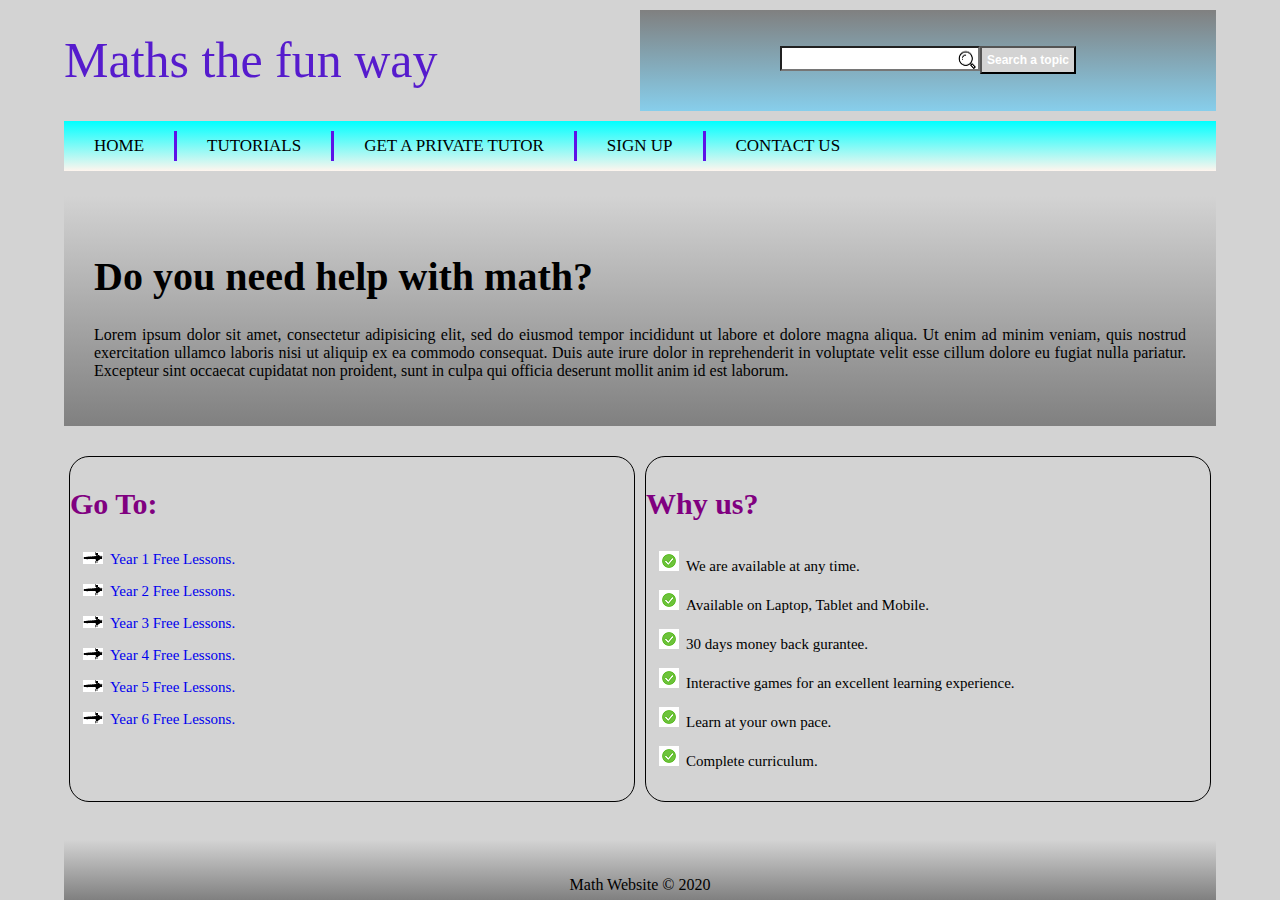
<file: 1. Maths/index.html>
<!DOCTYPE html>
<html lang="en" dir="ltr">
  <head>
    <meta charset="utf-8">
    <title>Maths Website</title>
    <meta name="viewport" content="width=device-width, initial-scale=1.0, user-scalable=yes">
    <link rel="stylesheet" href="style.css">
  </head>

  <body>
    <div class="container">
      <div class="header">
        <div class="brand">
          <h1><a href="#">Maths the fun way</a></h1>
        </div>
        <div class="searchBox">
          <form method="get">
            <input type="text" class="text">
            <input type="submit" class="submit" value="Search a topic">
          </form>
        </div>
        <div class="clear">
        </div>
      </div>

      <div class="menu">
          <a href="#">Home</a>
          <a href="#">Tutorials</a>
          <a href="#">Get a private Tutor</a>
          <a href="#">Sign Up</a>
          <a href="#">Contact Us</a>
      </div>

      <div class="intro">
        <h1>Do you need help with math?</h1>
        <p>Lorem ipsum dolor sit amet, consectetur adipisicing elit, sed do eiusmod tempor incididunt ut labore et dolore magna aliqua. Ut enim ad minim veniam, quis nostrud exercitation ullamco laboris nisi ut aliquip ex ea commodo consequat. Duis aute irure dolor in reprehenderit in voluptate velit esse cillum dolore eu fugiat nulla pariatur. Excepteur sint occaecat cupidatat non proident, sunt in culpa qui officia deserunt mollit anim id est laborum.</p>
      </div>

      <div class="sidebars">
        <div class="sidebarWrapper">
          <div id="leftsidebar" class="sidebar">
            <h3>Go To:</h3>
            <ul>
              <li> <a href="#">Year 1 Free Lessons.</a> </li>
              <li> <a href="#">Year 2 Free Lessons.</a> </li>
              <li> <a href="#">Year 3 Free Lessons.</a> </li>
              <li> <a href="#">Year 4 Free Lessons.</a> </li>
              <li> <a href="#">Year 5 Free Lessons.</a> </li>
              <li> <a href="#">Year 6 Free Lessons.</a> </li>
            </ul>
          </div>
        </div>
        <div class="sidebarWrapper">
          <div id="rightsidebar" class="sidebar">
            <h3>Why us?</h3>
            <ul>
              <li>We are available at any time.</li>
              <li>Available on Laptop, Tablet and Mobile.</li>
              <li>30 days money back gurantee.</li>
              <li>Interactive games for an excellent learning experience.</li>
              <li>Learn at your own pace.</li>
              <li>Complete curriculum.</li>
            </ul>
          </div>
        </div>
      </div>

      <div class="clear"></div>

      <footer class="footer">
        <div>
          <p>Math Website &copy; 2020</p>
        </div>
      </footer>

    </div>
  </body>
</html>
</file>
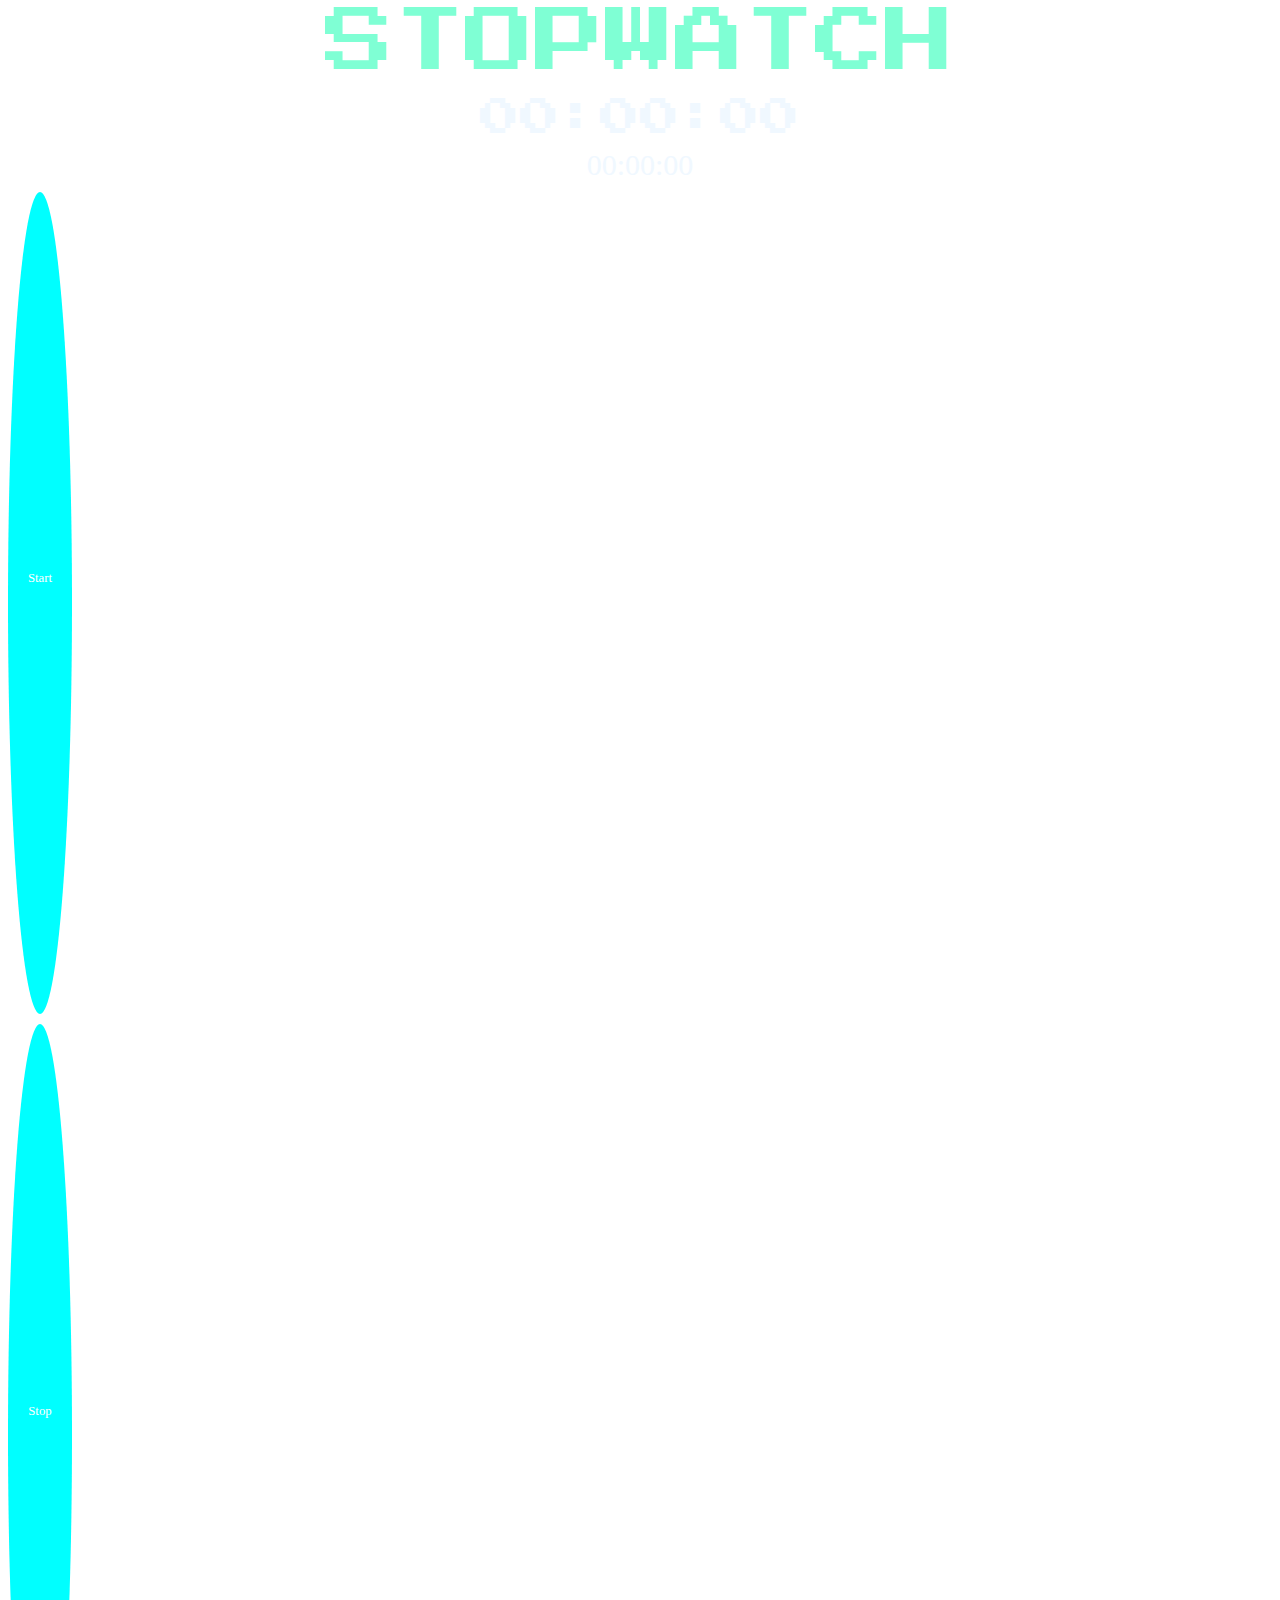
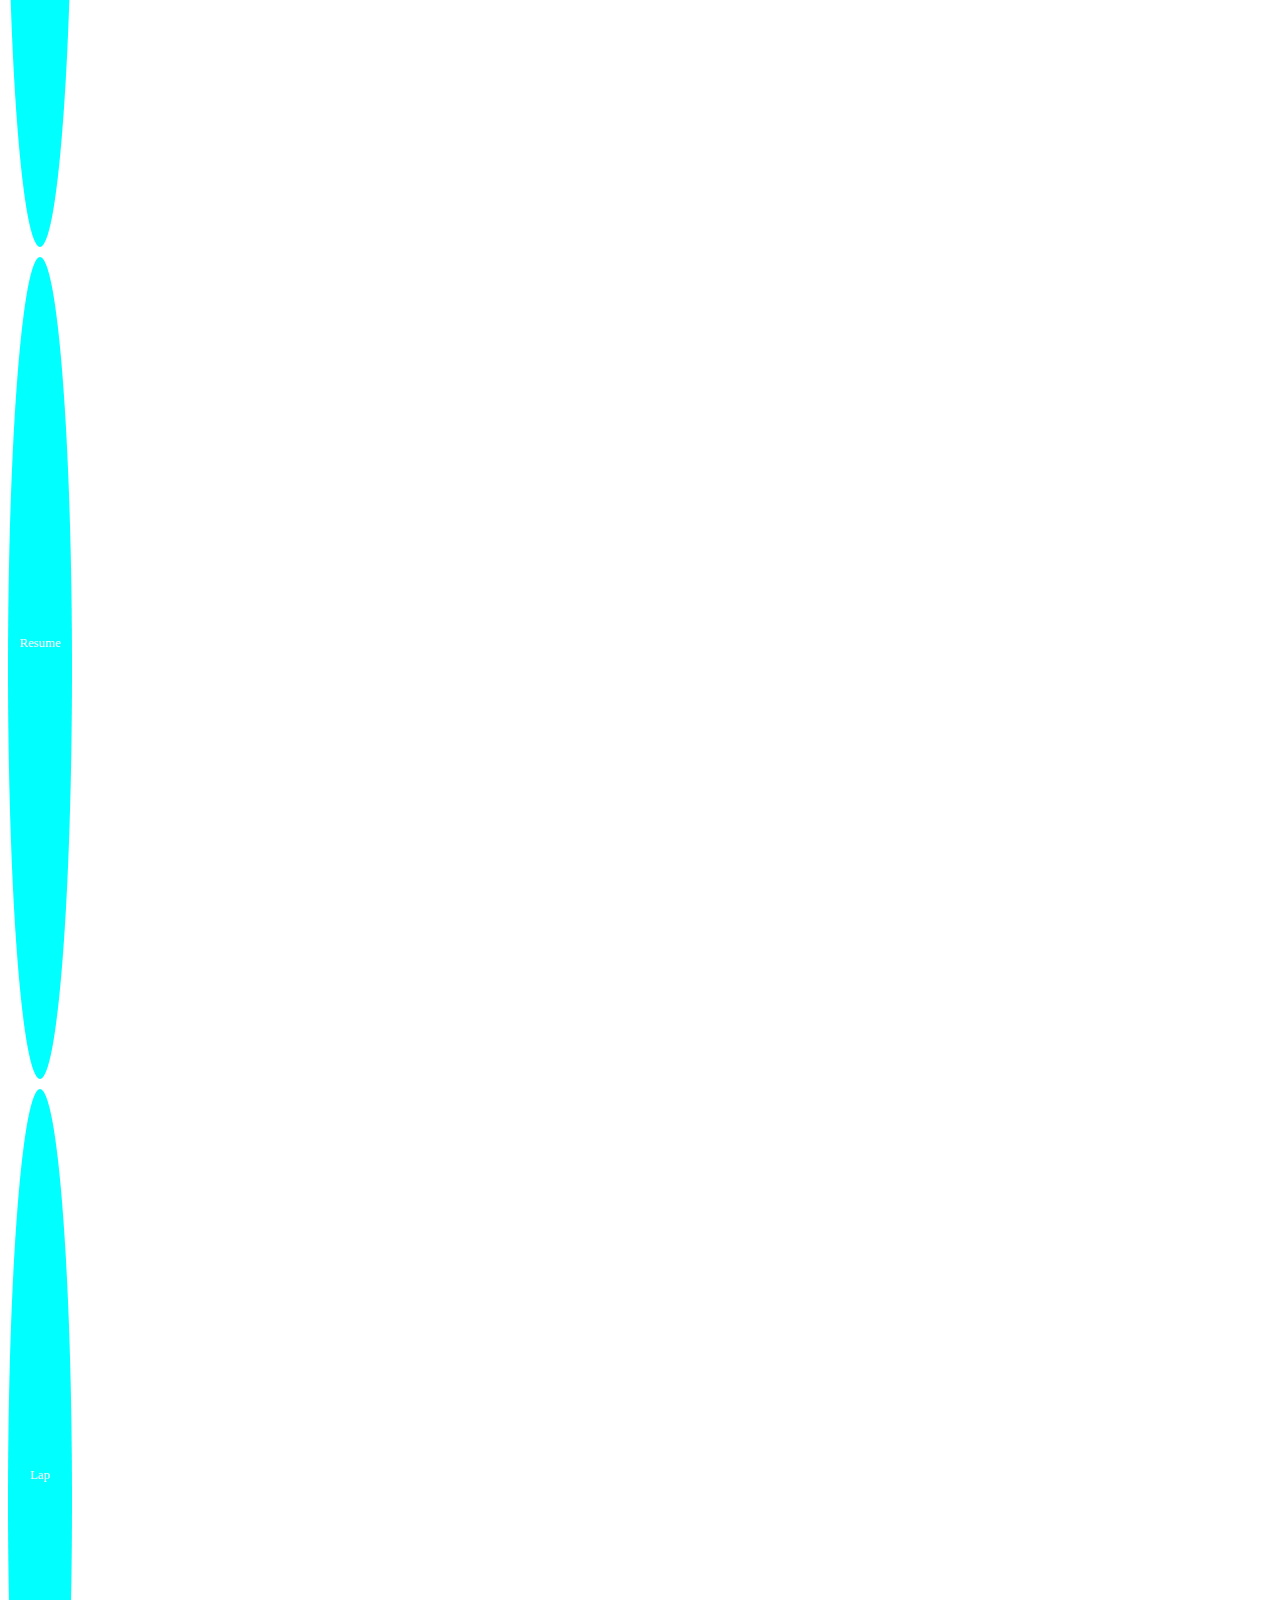
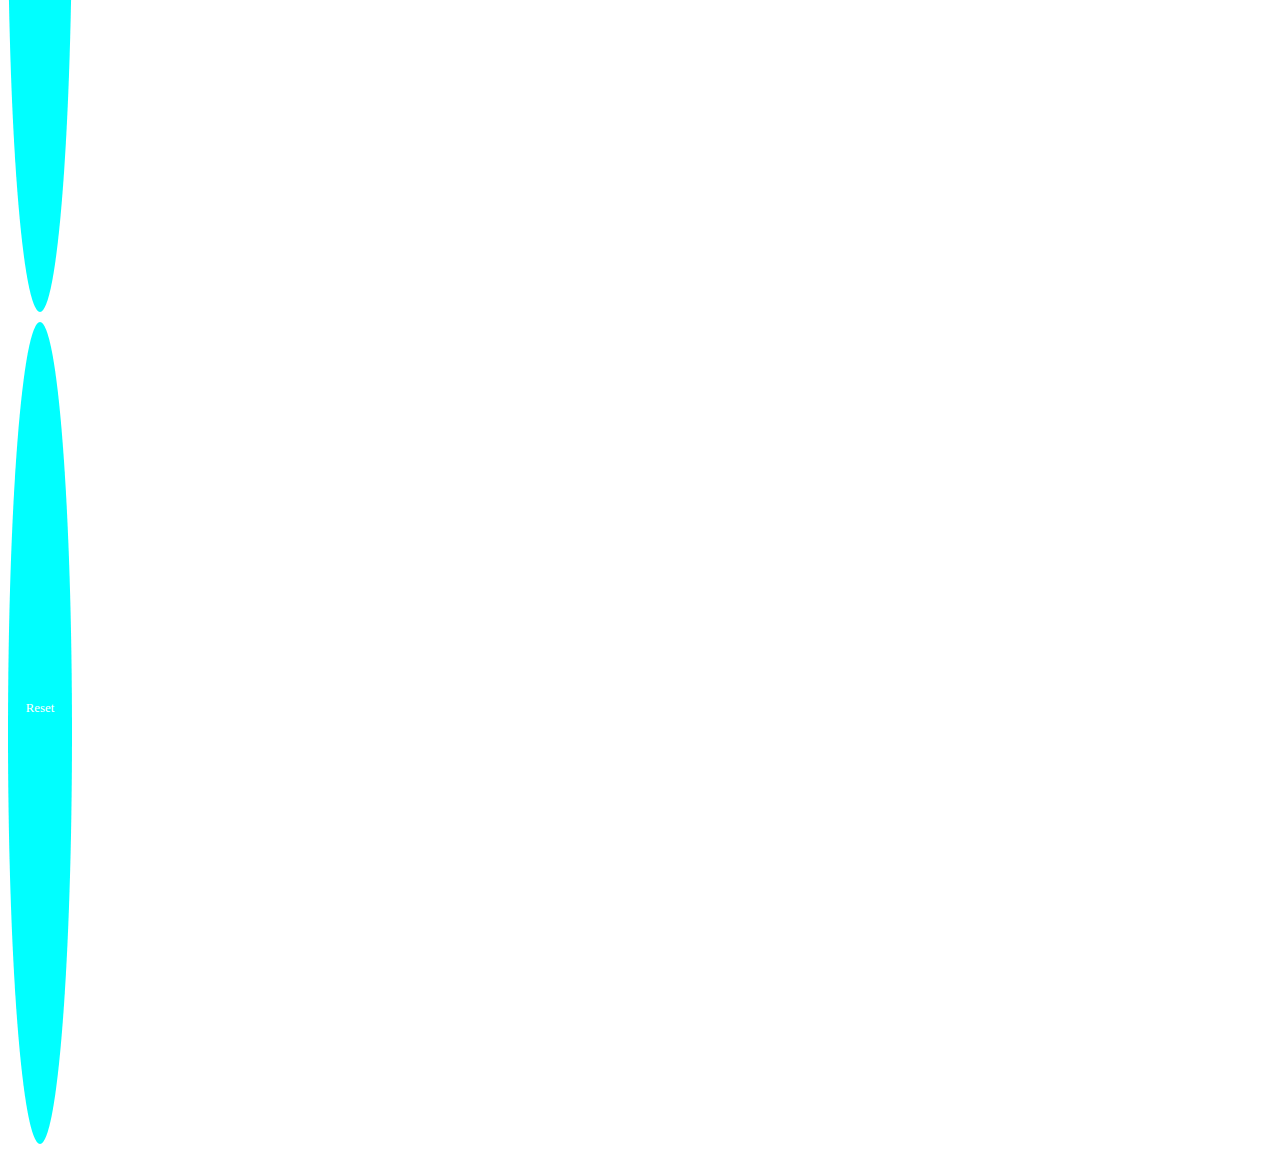
<file: 11. Website for any company/index.html>
<!doctype html>
<html lang="en">
  <head>
    <!-- Required meta tags -->
    <meta charset="utf-8">
    <meta name="viewport" content="width=device-width, initial-scale=1, shrink-to-fit=no">
    <link rel="stylesheet" href="css/style.css">
<link href="https://fonts.googleapis.com/css2?family=Press+Start+2P&family=Roboto&display=swap" rel="stylesheet">    <!-- Bootstrap CSS -->
    <link rel="stylesheet" href="https://stackpath.bootstrapcdn.com/bootstrap/4.5.0/css/bootstrap.min.css" integrity="sha384-9aIt2nRpC12Uk9gS9baDl411NQApFmC26EwAOH8WgZl5MYYxFfc+NcPb1dKGj7Sk" crossorigin="anonymous">

    <title>Stopwatch</title>
  </head>
  <body>
    <div class="container-fluid">
      <div class="row">
        <div class="col-12" id="header">STOPWATCH</div>
      </div>

    </div>
    <div id="maintimer">
      <span id="min">00</span>:<span id="second">00</span>:<span id="centisecond">00</span>
    </div>

    <div id="laptimer">
      <span id="lapmin">00</span>:<span id="lapsecond">00</span>:<span id="lapcentisecond">00</span>
    </div>

  <div class="container-fluid">
    <div id="controlsContainer" class="row">
      <div class="col-5">
      </div>
        <div class="col">
            <div id="startButton" class="control">
                Start
            </div>
            <div id="stopButton" class="control">
                Stop
            </div>
            <div id="resumeButton" class="control">
                Resume
            </div>
        </div>
        <div class="col">
            <div id="lapButton" class="control">
                Lap
            </div>
            <div id="resetButton" class="control">
                Reset
            </div>
        </div>
        <div class="col-5">

        </div>
      </div>
    </div>

    <div class="Laps">

    </div>

    <!-- Optional JavaScript -->
    <!-- jQuery first, then Popper.js, then Bootstrap JS -->
    <script src="https://code.jquery.com/jquery-3.5.1.slim.min.js" integrity="sha384-DfXdz2htPH0lsSSs5nCTpuj/zy4C+OGpamoFVy38MVBnE+IbbVYUew+OrCXaRkfj" crossorigin="anonymous"></script>
    <script src="https://cdn.jsdelivr.net/npm/popper.js@1.16.0/dist/umd/popper.min.js" integrity="sha384-Q6E9RHvbIyZFJoft+2mJbHaEWldlvI9IOYy5n3zV9zzTtmI3UksdQRVvoxMfooAo" crossorigin="anonymous"></script>
    <script src="https://stackpath.bootstrapcdn.com/bootstrap/4.5.0/js/bootstrap.min.js" integrity="sha384-OgVRvuATP1z7JjHLkuOU7Xw704+h835Lr+6QL9UvYjZE3Ipu6Tp75j7Bh/kR0JKI" crossorigin="anonymous"></script>
    <script src="js/stopwatch.js" charset="utf-8"></script>
  </body>
</html>
</file>
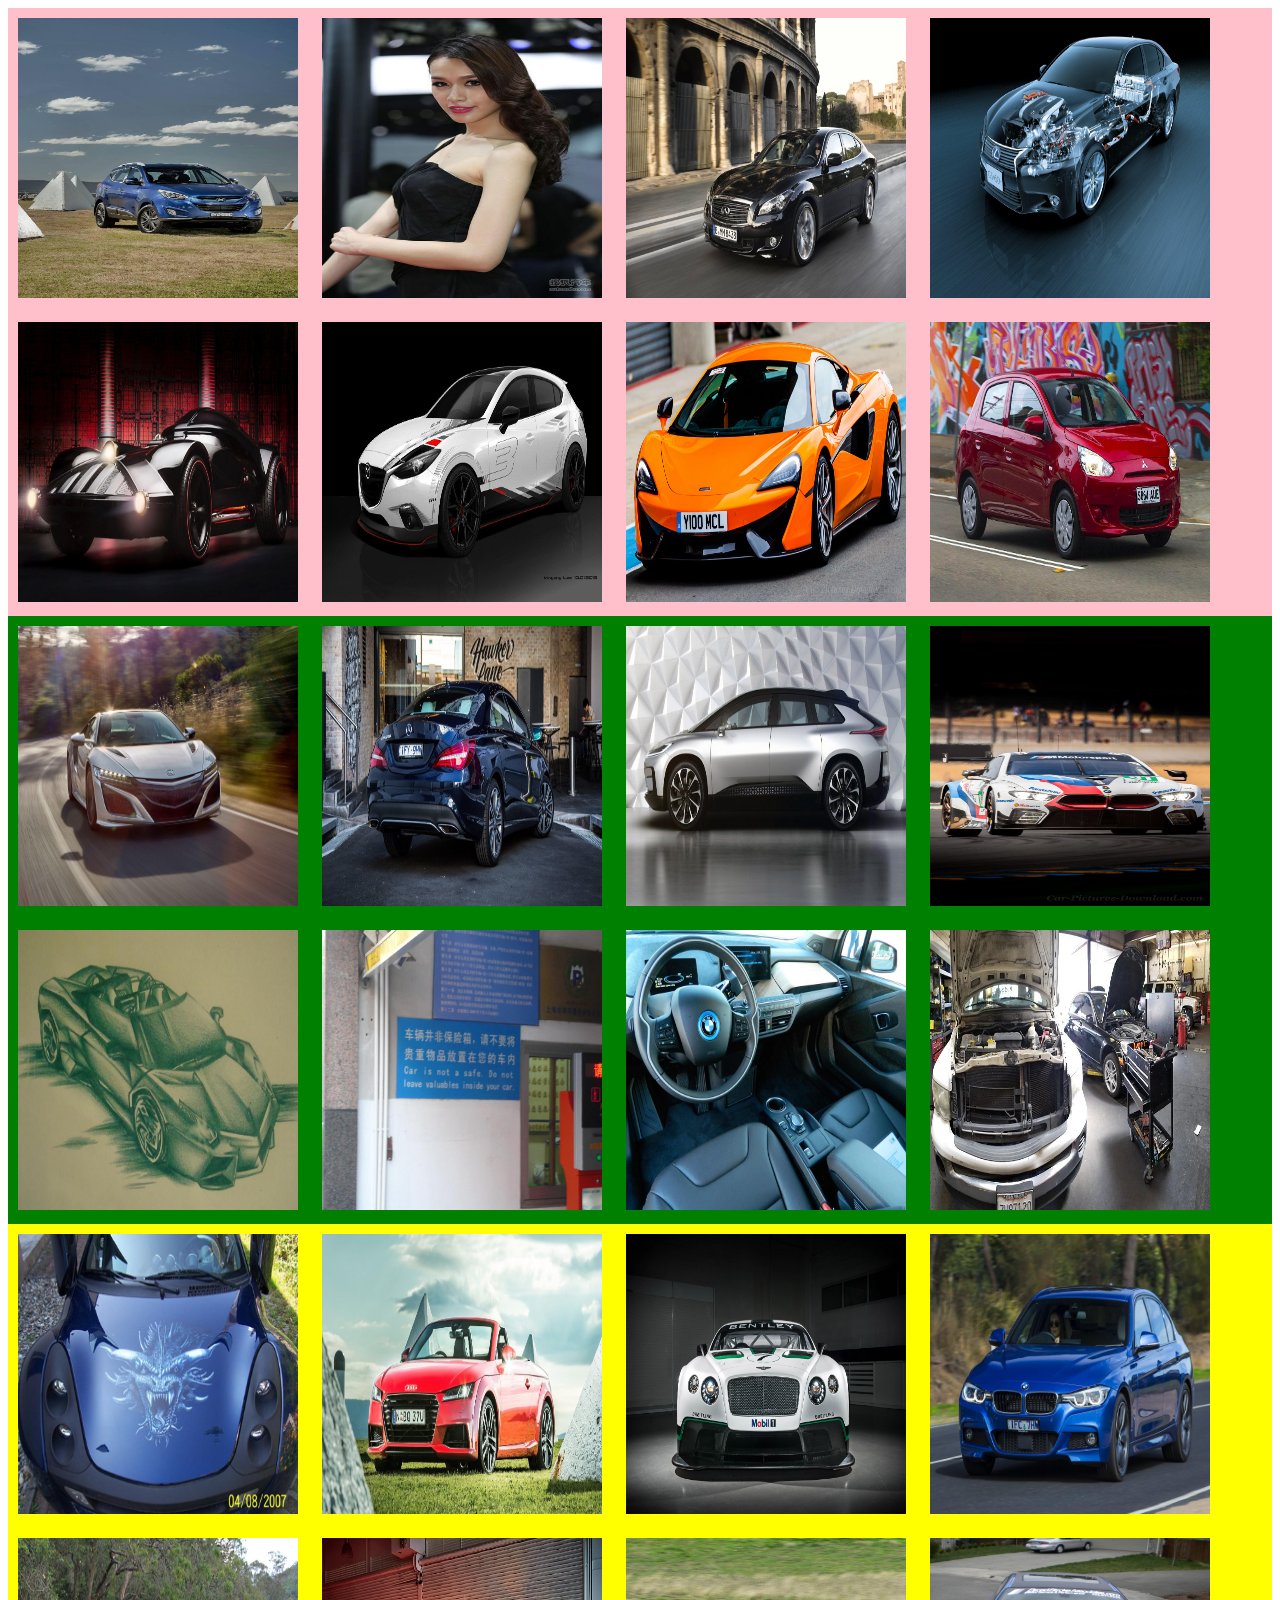
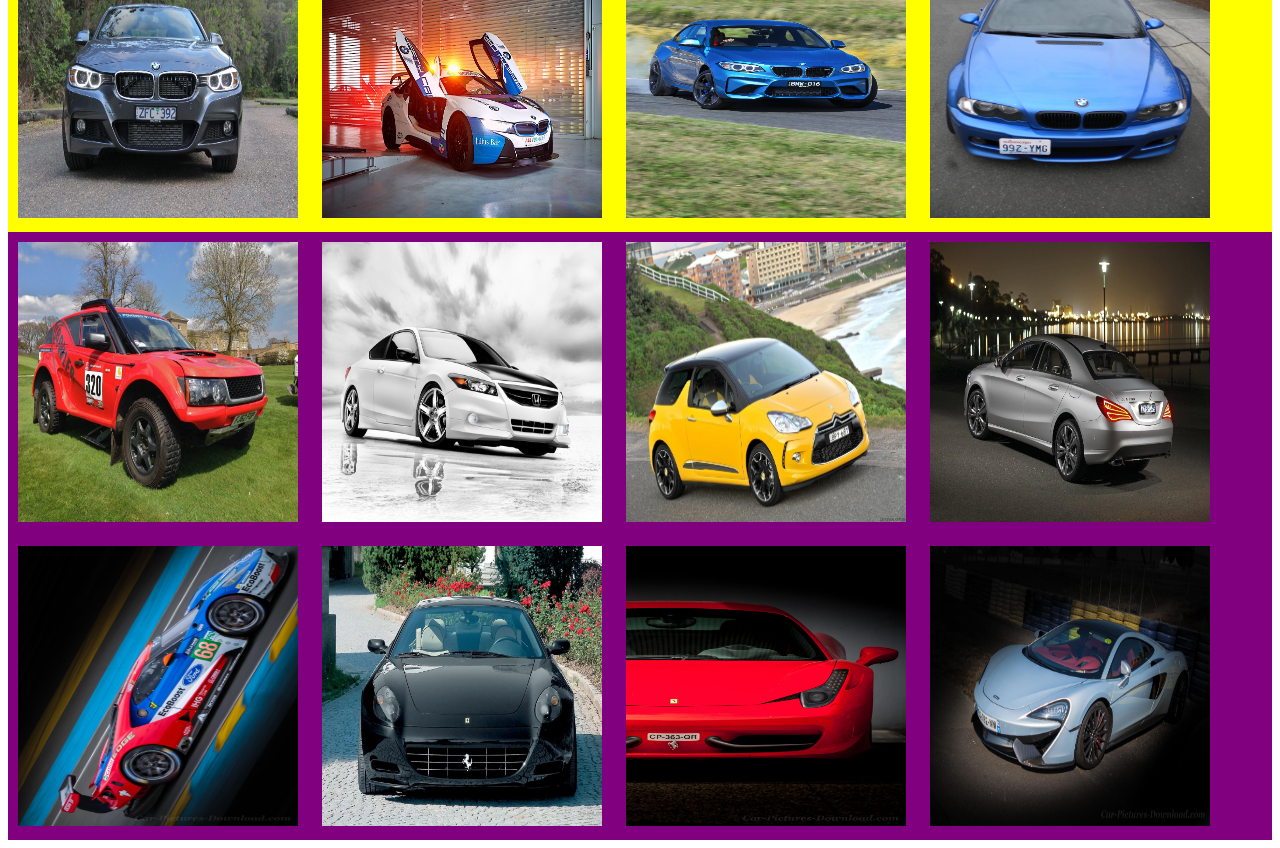
<file: 2.Photo Gallery/index.html>
<!DOCTYPE html>
<html lang="en" dir="ltr">
  <head>
    <meta charset="utf-8">
    <title>FlexBox</title>
    <link rel="stylesheet" href="style.css">
  </head>
  <body>

    <div class="container">
      <div class="column">
        <img src="images/car (25).jpg">
        <img src="images/car (26).jpg">
        <img src="images/car (27).jpg">
        <img src="images/car (28).jpg">
        <img src="images/car (29).jpg">
        <img src="images/car (30).jpg">
        <img src="images/car (31).jpg">
        <img src="images/car (32).jpg">
      </div>

        <div class="column">
          <img src="images/car (1).jpg">
          <img src="images/car (2).jpg">
          <img src="images/car (3).jpg">
          <img src="images/car (4).jpg">
          <img src="images/car (5).jpg">
          <img src="images/car (6).jpg">
          <img src="images/car (7).jpg">
          <img src="images/car (8).jpg">
        </div>

          <div class="column">
            <img src="images/car (9).jpg">
            <img src="images/car (10).jpg">
            <img src="images/car (11).jpg">
            <img src="images/car (12).jpg">
            <img src="images/car (13).jpg">
            <img src="images/car (14).jpg">
            <img src="images/car (15).jpg">
            <img src="images/car (16).jpg">
          </div>
        <div class="column">
          <img src="images/car (17).jpg">
          <img src="images/car (18).jpg">
          <img src="images/car (19).jpg">
          <img src="images/car (20).jpg">
          <img src="images/car (21).jpg">
          <img src="images/car (22).jpg">
          <img src="images/car (23).jpg">
          <img src="images/car (24).jpg">
            </div>
    </div>
  </body>
</html>
</file>
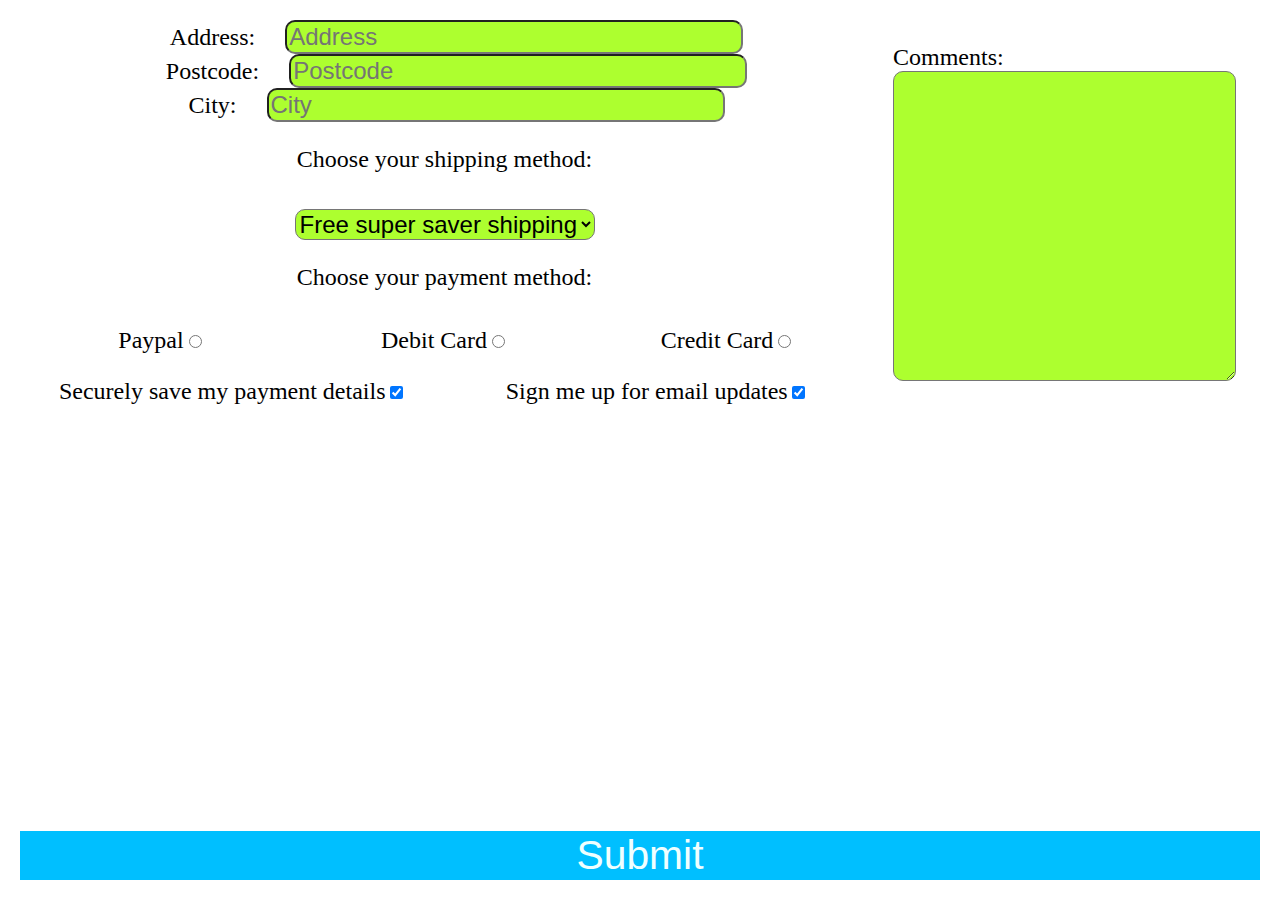
<file: 3. Form flex/index.html>
<!DOCTYPE html>

<html>
    <head>
        <meta charset="utf-8">
        <title>Amazon Checkout</title>
        <link rel="stylesheet" href="style.css">
        <meta name="viewport" content="width=device-width, initial-scale=1">
    </head>

    <body>
        <form>
          <div class="container">
            <div class="details">
              <div class="address">
                <div class="form-group">
                  <label for="address">Address:</label>
                  <input type="text" name="address" id="address" placeholder="Address" size="30px" maxlength="100">
                </div>
                <div class="form-group">
                  <label for="postcode">Postcode:</label>
                  <input type="text" name="postcode" id="postcode" placeholder="Postcode" size="30px" maxlength="100">
                </div>
                <div class="form-group">
                  <label for="city">City:</label>
                  <input type="text" name="city" id="city" placeholder="City" size="30px" maxlength="100">
                </div>

              </div>

              <div class="shipping">
                <div>
                  <p>Choose your shipping method:</p>
                  <select name="shipping" id="shipping">
                      <option value="Free super saver shipping">Free super saver shipping</option>
                      <option value="Two-Day shipping">Two-Day shipping</option>
                      <option value="One-Day shipping">One-Day shipping</option>
                  </select>
                </div>
              </div>

              <div class="payment">
                <div>
                  <p>Choose your payment method:</p>
                </div>

                <div>
                  <label>Paypal<input type="radio" name="payment" value="paypal"></label>
                  <label>Debit Card<input type="radio" name="payment" value="debit card"></label>
                  <label>Credit Card<input type="radio" name="payment" value="credit card"></label>
                </div>

              </div>

              <div class="checks">
                <label>Sign me up for email updates<input type="checkbox" name="email updates" checked="checked"></label>
                <label>Securely save my payment details<input type="checkbox" name="save payment"  checked="checked"></label>
              </div>

            </div>

            <div class="comments">
              <label for="comments">Comments:</label>
              <textarea rows="4" cols="40" name="comments" id="comments"></textarea>
            </div>

          </div>

          <div class="submit">
            <button type="submit">Submit</button>
          </div>

          </form>
    </body>


</html>
</file>
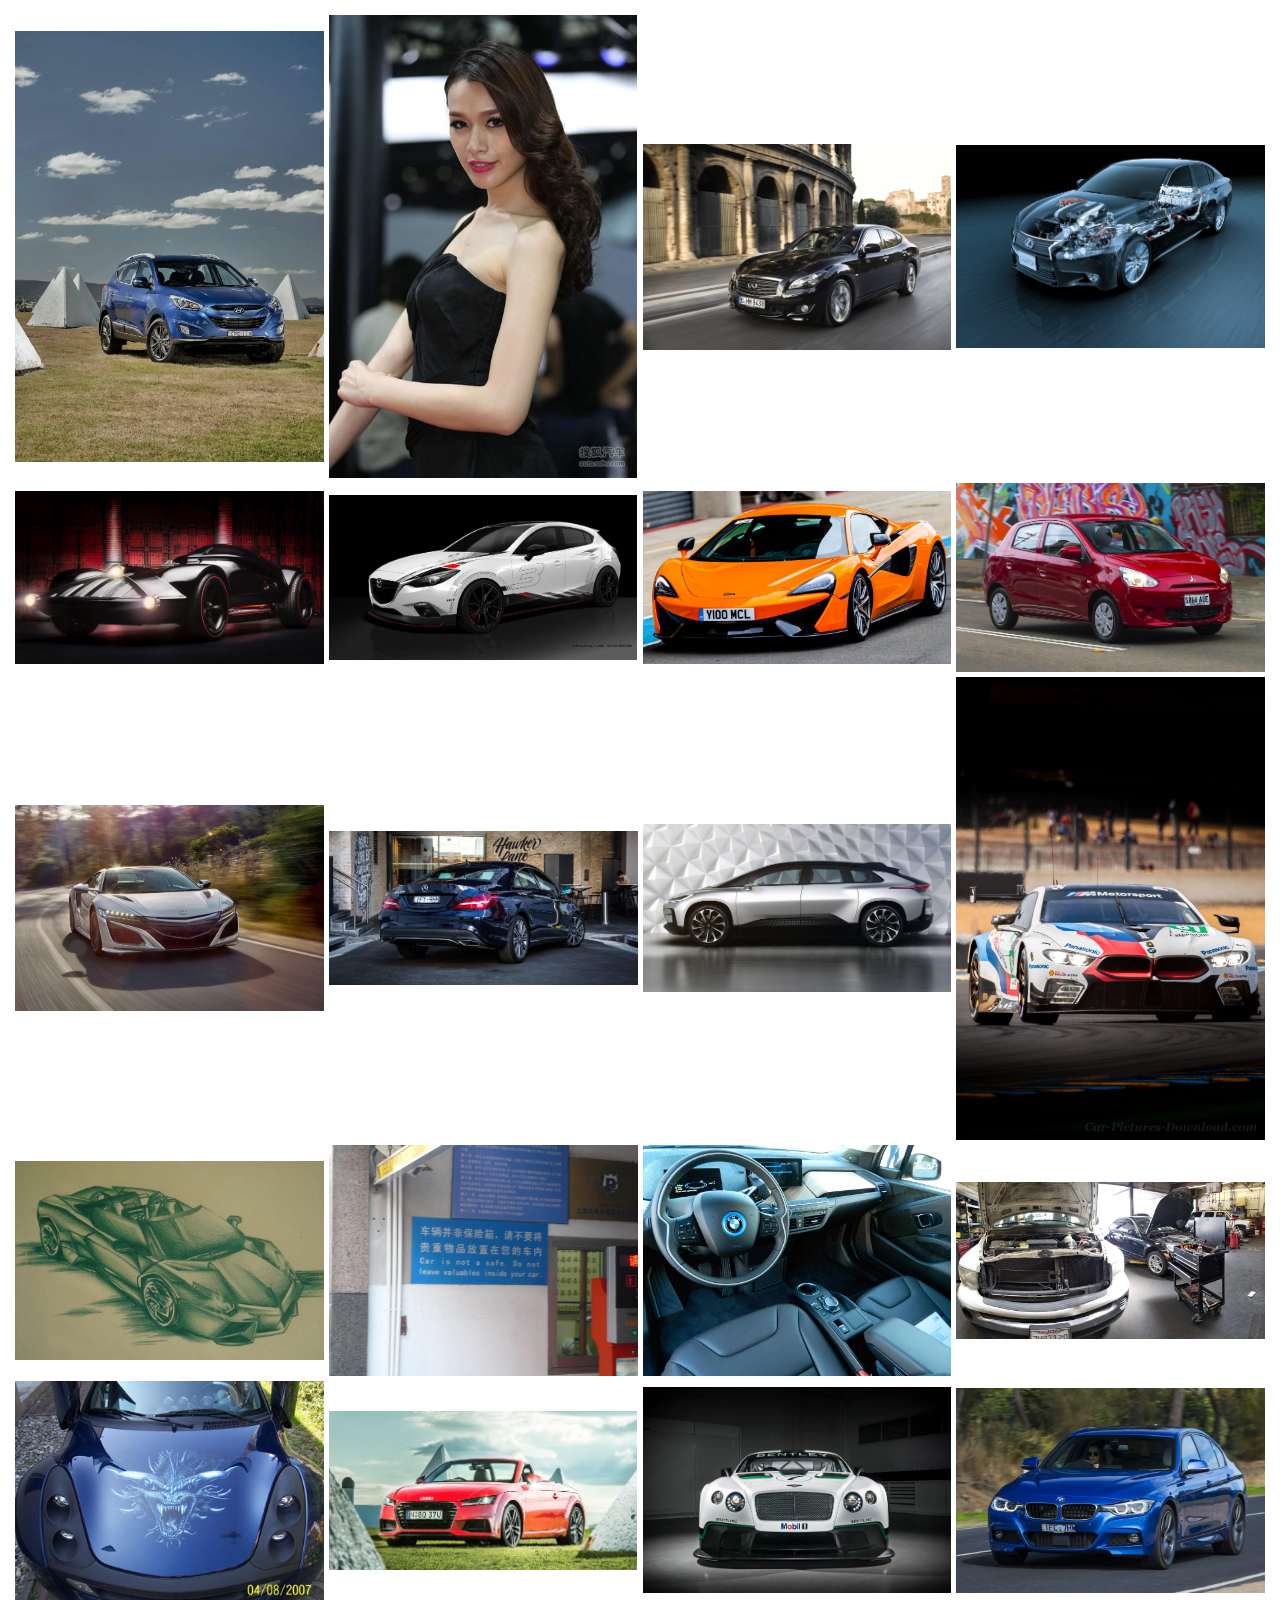
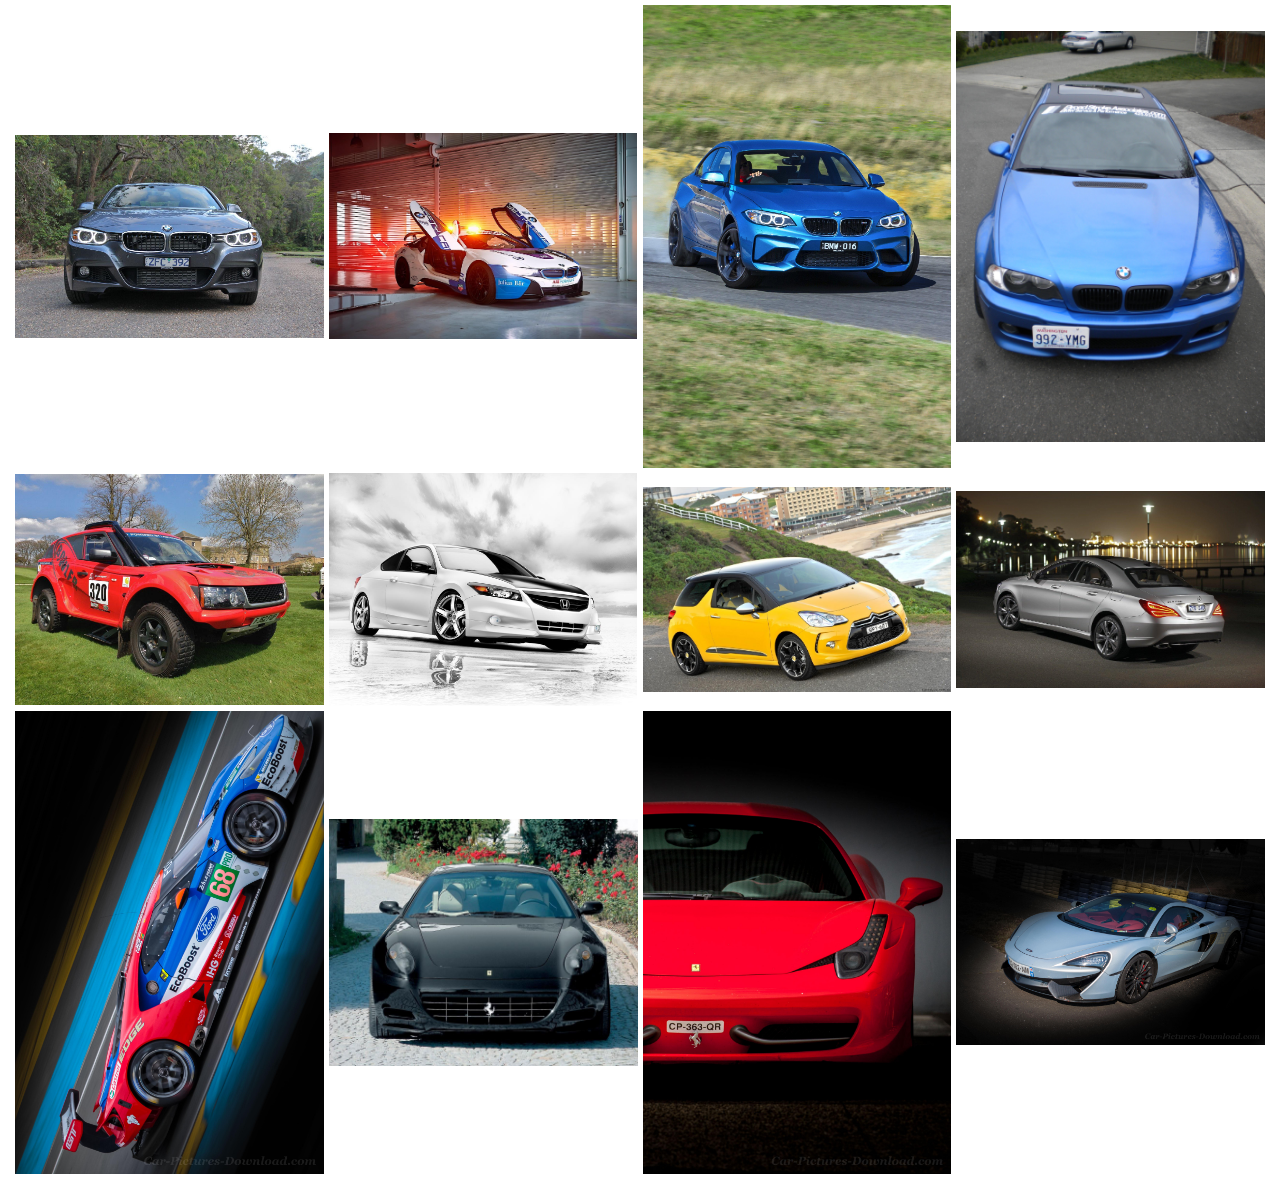
<file: 5. Photo Gallery Grid/index.html>
<!DOCTYPE html>
<html lang="en" dir="ltr">
  <head>
    <meta charset="utf-8">
    <title>FlexBox</title>
    <link rel="stylesheet" href="styling.css">
  </head>
  <body>
    <div class="container">
        <img src="images/car (25).jpg">
        <img src="images/car (26).jpg">
        <img src="images/car (27).jpg">
        <img src="images/car (28).jpg">
        <img src="images/car (29).jpg">
        <img src="images/car (30).jpg">
        <img src="images/car (31).jpg">
        <img src="images/car (32).jpg">
        <img src="images/car (1).jpg">
        <img src="images/car (2).jpg">
        <img src="images/car (3).jpg">
        <img src="images/car (4).jpg">
        <img src="images/car (5).jpg">
        <img src="images/car (6).jpg">
        <img src="images/car (7).jpg">
        <img src="images/car (8).jpg">
        <img src="images/car (9).jpg">
        <img src="images/car (10).jpg">
        <img src="images/car (11).jpg">
        <img src="images/car (12).jpg">
        <img src="images/car (13).jpg">
        <img src="images/car (14).jpg">
        <img src="images/car (15).jpg">
        <img src="images/car (16).jpg">
        <img src="images/car (17).jpg">
        <img src="images/car (18).jpg">
        <img src="images/car (19).jpg">
        <img src="images/car (20).jpg">
        <img src="images/car (21).jpg">
        <img src="images/car (22).jpg">
        <img src="images/car (23).jpg">
        <img src="images/car (24).jpg">
    </div>
  </body>
</html>
</file>
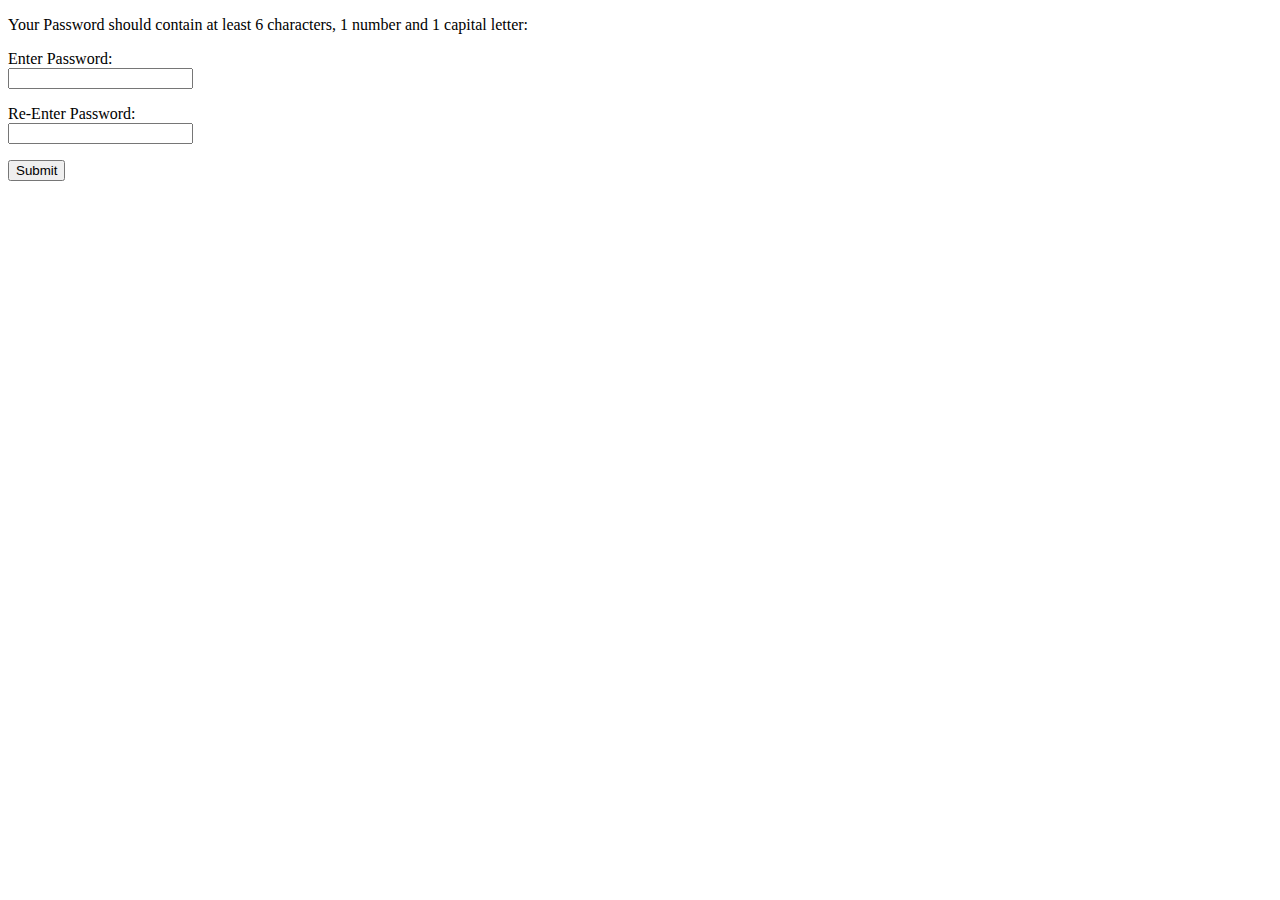
<file: 6. Password Management/index.html>
<!DOCTYPE html>
<html lang="en" dir="ltr">
  <head>
    <meta charset="utf-8">
    <link rel="stylesheet" href="styling.css">
    <title>Password Validation</title>
  </head>
  <body>
    <p>Your Password should contain at least 6 characters, 1 number and 1 capital letter:</p>
    <p>Enter Password: <br> <input type="password" id="password"> </p>
    <p>Re-Enter Password: <br> <input type="password" id="password2"> </p>
    <button onclick="check()">Submit</button>
    <p id="error"></p>
    <script src="js/jscript.js" charset="utf-8"></script>
  </body>
</html>
</file>
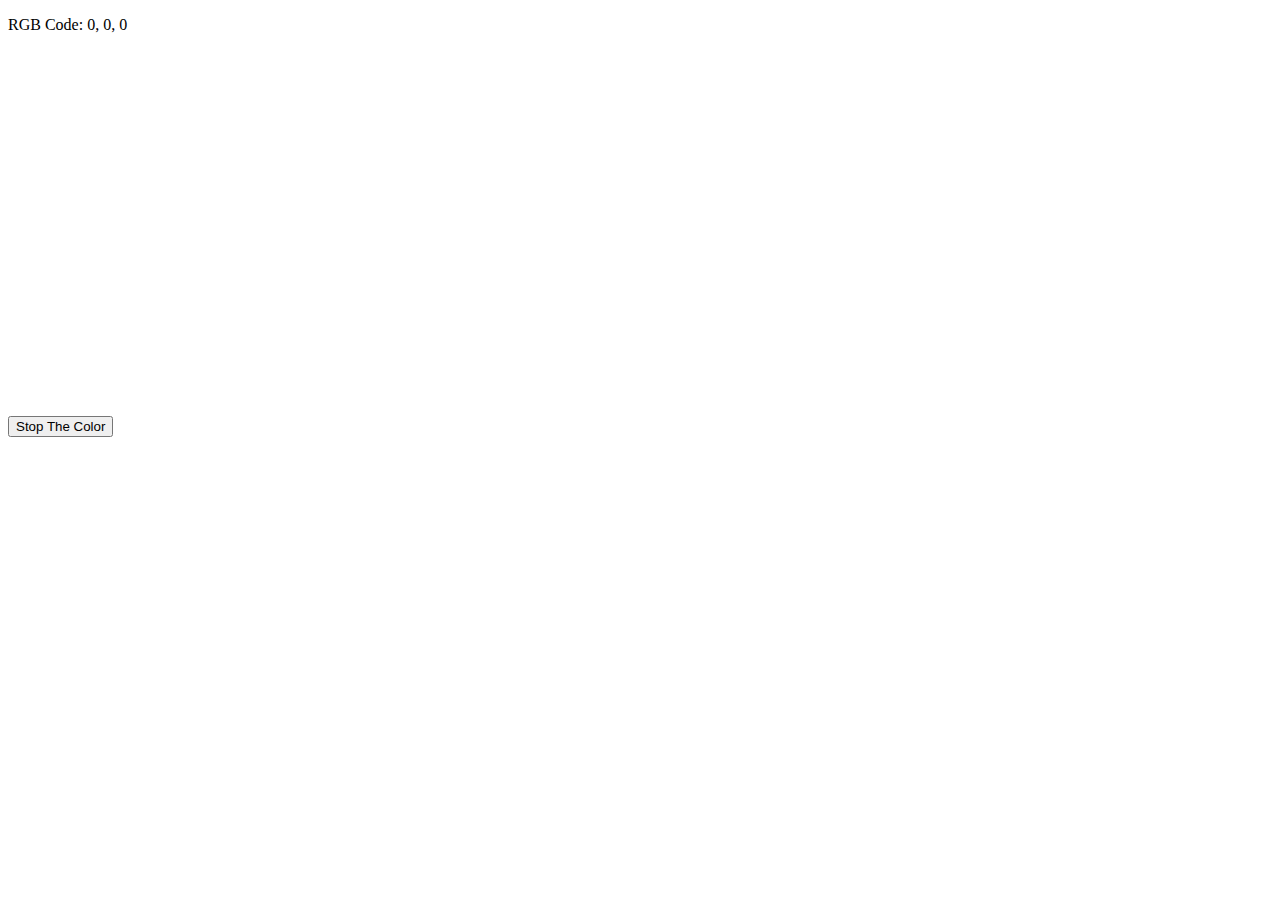
<file: 7. Changing Color With Its Corresponding RGB Value/index.html>
<!DOCTYPE html>
<html lang="en" dir="ltr">
  <head>
    <meta charset="utf-8">
    <title>setInterval and setTimeout</title>
    <link rel="stylesheet" href="style.css">
  </head>
  <body>
    <div id="box">
      <p id="counter">RGB Code: <span id="xcounter">0</span>,<span id="ycounter"> 0</span>,<span id="zcounter"> 0</span></p>
    </div>
    <button onclick="clearInterval(changeColor)">Stop The Color</button>
    <script src="js/jscript.js" charset="utf-8"></script>
  </body>
</html>
</file>
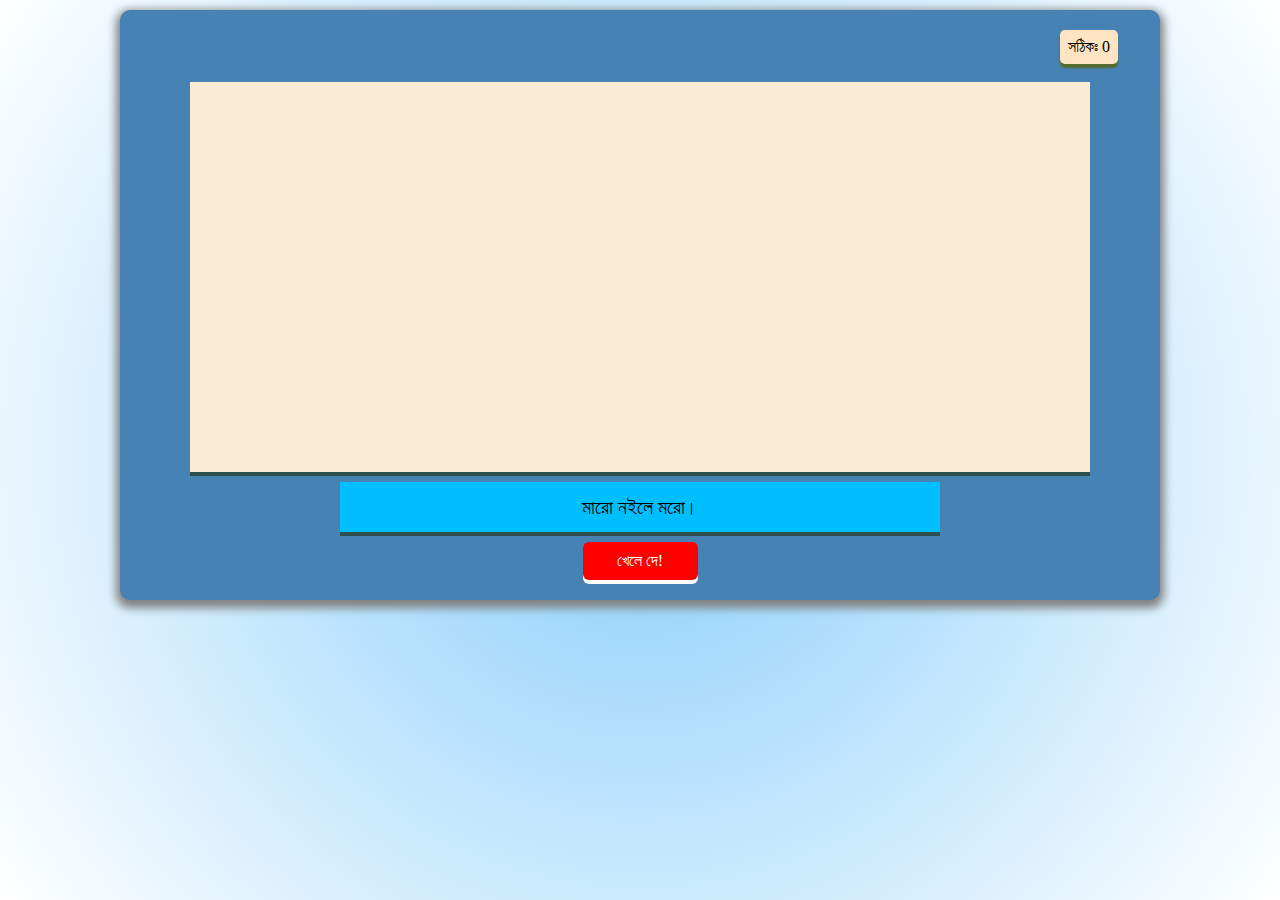
<file: 9. Grimace Catcher/index.html>
<!DOCTYPE html>
<html lang="en" dir="ltr">
  <head>
    <meta charset="utf-8">
    <title>setInterval and setTimeout</title>
    <link rel="stylesheet" href="style.css"><!DOCTYPE html>
    <html lang="en" dir="ltr">
      <head>
        <meta charset="utf-8" name="viewport" content="width = device-width, initial-scale = 1, user-scalable = yes">
        <link rel="stylesheet" href="style.css">
        <title>যোগ-বিয়োগ খেলা</title>
      </head>
      <body>
        <div id="container">
          <div id="gamescore">
            সঠিকঃ <span id="scoreValue">0</span>
          </div>
          <div id="life">

          </div>
          <div id="field">
            <img id="smiley" class="smiley">
          </div>
          <div id="instruction">
          মারো নইলে মরো।
          </div>
          <div id="startreset">
            খেলে দে!
          </div>
          <div id="gameover">
            <p>খেলা পক্কাত!</p>
            <p>তোমার স্কোরঃ <span id="finalscore"></span></p>
            <p>আবার খেলতে চাইলে খেলা শুরু তে চাপ মারো!</p>
            <img src="images/game_intro.gif">
          </div>
        </div>
        <audio id="smashemsound">
          <source src="audio\smash1.mp3" ></source>
          <source src="audio\smash2.mp3" ></source>
          <source src="audio\smash3.mp3" ></source>
        </audio>
        <script src="https://ajax.googleapis.com/ajax/libs/jquery/1.12.4/jquery.min.js"></script>
      <script src="jquery.js" charset="utf-8"></script>
      </body>
  </head>
</html>
</file>
<file: 1. Maths/style.css>
*{
  box-sizing: border-box;
}

.container{
  width: 90%;
  margin: 0 auto;
  display: flex;
  flex-direction: column;
  height: 100vh;
}
body{
  background: lightgrey;
  margin: 0;
  padding: 0;
}
.header{
  padding: 10px 0;
  display: flex;
  flex-wrap: wrap;
}

.brand{
  flex: 50%;
  min-width: 400px;
}


h1 a{
  font-size: 50px;
  font-weight: 100;
  color: #561BCD;
  text-decoration: none;
}

.searchBox{
  flex: 50%;
  background: linear-gradient(grey, skyblue);
  min-width: 400px;
  padding: 20px;
  display: flex;
  justify-content: center;
  align-items: center;
}

.submit{
  float: right;
  padding: 5px;
  font-weight: bold;
  color: white;
  background: lightgrey;
  font-size: 12px;
}

.text{
  float: left;
  width: 200px;
  padding: 5px;
  font-size: 10px;
  color: blue;
  background: white url(images/search.png) right center no-repeat;
}

.clear{
  clear: both;
}

ul{
  list-style: none;
}

.menu{
/*    height: 150px;*/
    background: linear-gradient(aqua, seashell);
    background: -webkit-linear-gradient(aqua, seashell);
    background: -o-linear-gradient(aqua, seashell);
    background: -moz-linear-gradient(aqua, seashell);
    padding: 10px 0;
    display: flex;
    flex-wrap: wrap;
}


.menu a{
    /*    float: left;*/
    padding: 0 30px;
    border-right: 3px solid #5d12e7;
}

.menu a:last-child{
    border-right: none;
}

.menu a{
    text-decoration: none;
    text-transform: uppercase;
    font-size: 17px;
    color: black;
    line-height: 30px;
    -webkit-transition: font-size 0.3s ease;
    -moz-transition: font-size 0.3s ease;
    -o-transition: font-size 0.3s ease;
    -ms-transition: font-size 0.3s ease;
    transition: font-size 0.3s ease;
}

.menu a:hover, .menu a.active{
    font-size: 20px;
    font-weight: bold;
    color: gray;
}
/* small screen : vertical menu */
@media screen and (max-width: 700px){
  .menu {
    flex-direction: column;
    align-content: center;
  }
  .menu a{
    border-right: none;
  }
}

.intro{
  background: linear-gradient(lightgrey, grey);
  color: black;
  transition: font-size 0.3s linear;
  padding: 30px;
  margin: 25px 0;
}

.intro h1{
  font-size: 40px;

}

.intro:hover{
  font-size: 19px;
}

.intro p{
  text-align: justify;
}

.sidebars{
  display: flex;
  flex-wrap: wrap;
}
.sidebarWrapper{
  flex: 50%;
  padding: 5px;
}
.sidebar{
  height: 100%;
  width: 100%;
  border: 1px solid black;
  border-radius: 20px;
  
  /* flex: 50%; */
}

.sidebar h3{
  font-size: 30px;
  color: purple;
}

.sidebar ul li a{
  text-decoration: none;
  transition: font-size 0.4s linear;
}

.sidebar ul li a:hover{
  font-size: 25px;
  color: black;
  font-weight: bold;
}

.sidebar ul li{
  padding-bottom: 15px;
  font-size: 15px;

}

#leftsidebar ul li{
  list-style-image: url(images/arrow.png.png);
}

#rightsidebar ul li{
  list-style-image: url(images/done.png);
}

.footer {
  height: 60px;
  background: linear-gradient(lightgrey, grey);
  padding: 20px 30px;
  margin-top: auto;
}

.footer p{
  text-align: center;
}
</file>
<file: 11. Website for any company/css/style.css>
body {
  background: url(https://cdn.pixabay.com/photo/2020/04/17/14/16/landscape-5055384_960_720.jpg) fixed center center;
  background-size: cover;
  color: antiquewhite;
}

#header{
  text-align: center;
  font-size: 70px;
  color: aquamarine;
  font-family: 'Press Start 2P', cursive;;
}
#maintimer{
  color: aliceblue;
  margin-top: 20px;
  font-family: 'Press Start 2P';
  font-size: 40px;
  text-align: center;
}

#laptimer{
  color: aliceblue;
  margin-top: 10px;
  text-align: center;
  font-family:  'Press Start 2P' sans-serif;
  font-size: 30px;
}

.control{
  color: white;
  margin-top: 10px;
  background-color: aqua;
  height: 5vw;
  width: 5vw;
  text-align: center;
  padding: 30% 0;
  border-radius: 100%;
  font-size: 1vw;
  cursor: pointer;
}

.control:active{
  color: black;
  background-color: greenyellow;
}

.Laps{
  max-height: 270px;
  overflow-y: scroll;
}

.lap{
  color: azure;
  border-bottom: 1px solid black;
  height: 50px;
  margin: 15px;

}

.laptimetitle{
  font-size: 1.5em;
  float: left;
}

.laptime{
  font-size: 2em;
  float: right;
}
</file>
<file: 2.Photo Gallery/style.css>
*{
  box-sizing: border-box;
}

.container{
  display: flex;
  flex-wrap: wrap;
  align-items: center;
}

.column:nth-child(1){
  background-color: pink;
  align-items: center;
}
.column:nth-child(2){
  background-color: green;
}

.column:nth-child(3){
  background-color: yellow;
}

.column:nth-child(4){
  background-color: purple;
}

img{
  width: 300px;
  height: 300px;
  padding: 10px 10px;
  align: center;

}
</file>
<file: 3. Form flex/style.css>
*{
    box-sizing: border-box;
}
body, html{
    margin: 0;
    padding: 0;
}
.container{
  display: flex;
  flex-direction: row;
  flex-wrap: wrap;
  margin-bottom: 1em;
}

form{
    display: flex;
    flex-direction: column;
    height: 100vh;
    padding: 20px;
    font-size: 24px;
}


input, textarea, select{
    background-color: greenyellow;
    border-radius: 10px;
}
.details{
    flex: 3;
    text-align: center;
}

.address{
  display: flex;
  flex-direction: column;
}

.adress .form-group{
display: flex;
 margin: 1em;
}

.address .form-group label{
  flex: 1;
  text-align: right;
  margin: 1em;
}

.address .form-group input{
  flex: 3;
  font-size: 1em;
}

.shipping{
  text-align: center;

}

.shipping select{
    font-size: 1em;
    margin-top: 0.5em;
}

.payment{
    text-align: center;
    margin-top: 1em;
}

.payment div:nth-child(2){
    display: flex;
}
.payment div:nth-child(2) label{
    flex: 1;
    margin-top: 0.5em;
}

.checks{
    display: flex;
    text-align:  center;
    margin-top: 1em;
}

.checks label{
    flex: 1;
}

.checks label:nth-child(2){
    order: -1;
}

.comments{
    flex: 1;
    display: flex;
    flex-direction: column;
    margin: 1em;
}

.comments textarea{
    flex: 1;
}

.submit{
    margin-top: auto;
    text-align: center;
}

.submit button{
    background-color: deepskyblue;
    width: 100%;
    color: azure;
    font-size: 1.7em;
    border: none;
}
</file>
<file: 5. Photo Gallery Grid/styling.css>
/*Let's make sure that the dimensions of any box includes its border and padding, this gives us an easy way of sizing our elements*/
* {
    box-sizing: border-box;
}

.container > img{
  max-width: 100%;
}

.container{
  padding: 7px;
  display: grid;
  grid-template-columns: repeat(auto-fill, minmax(300px, 1fr));
  grid-template-rows: repeat(auto-fill, minmax(300px, 1fr));
  grid-gap: 5px;
  align-items: center;
}
</file>
<file: 6. Password Management/styling.css>
#error{
  font-family: cursive;
  font-weight: bold;
}
</file>
<file: 7. Changing Color With Its Corresponding RGB Value/style.css>
#box{
  width: 400px;
  height: 400px;
}
</file>
<file: 9. Grimace Catcher/style.css>
html{
  height: 100%;
  background: radial-gradient(circle, lightskyblue, white);
}

#container{
  height: 550px;
  width: 1000px;
  background-color: steelblue;
  margin: 10px auto;
  padding: 20px;
  border-radius: 10px;
  box-shadow: 0px 4px 10px 4px grey;
  -webkit-box-shadow: 0px 4px 10px 4px grey;
  -moz-box-shadow: 0px 4px 10px 4px grey;
  position: relative;
}

#gamescore{
  background-color: bisque;
  color: black;
  padding: 8px;
  position: absolute;
  left: 940px;
  box-shadow: 0px 4px 2px 0px darkolivegreen;
  -webkit-box-shadow: 0px 4px 2px 0px darkolivegreen;
  -moz-box-shadow: 0px 4px 2px 0px darkolivegreen;
  border-radius: 5px;
}

#life{
  background-color: bisque;
  color: black;
  padding: 8px 8px 8px 8px;
  position: absolute;
  left: 20px;
  box-shadow: 0px 4px 2px 0px darkolivegreen;
  -webkit-box-shadow: 0px 4px 2px 0px darkolivegreen;
  -moz-box-shadow: 0px 4px 2px 0px darkolivegreen;
  border-radius: 5px;
  display: none;
}

#field{
  width: 900px;
  height: 390px;
  margin: 52px auto 10px;
  background-color: antiquewhite;
  box-shadow: 0px 4px 0px 0px darkslategray;
  -webkit-box-shadow: 0px 4px 0px 0px darkslategray;
  -moz-box-shadow: 0px 4px 0px 0px darkslategray;
  font-size: 130px;
  text-align: center;
  font-family: cursive, sans-serif;
  position: relative;
  overflow: hidden;
}
#smiley{
  display: none;
  position: absolute;
}
.heart{
  height: 20px;
  width: 24px;
  margin: 0 2px;
}

#instruction {
  width: 600px;
  height: 50px;
  background-color: deepskyblue;
  margin: 5px auto 5px;
  box-shadow: 0px 4px 0px 0px darkslategray;
  -webkit-box-shadow: 0px 4px 0px 0px darkslategray;
  -moz-box-shadow: 0px 4px 0px 0px darkslategray;
  font-size: 20px;
  text-align: center;
  line-height: 50px;
  text-decoration: none;
  color: black;
  font-weight: lighter;
}

#startreset{
  width: 95px;
  margin: 10px auto;
  padding: 10px;
  background-color: red;
  border-radius: 6px;
  cursor: pointer;
  box-shadow: 0px 4px 0px white;
  text-align: center;
  color: white;
  position: relative;
  transition: all 0.4s;
  -webkit-transition: all 0.4s;
  -o-transition: all 0.4s;
  -moz-transition: all 0.4s;
  -ms-transition: all 0.4s;
}

#startreset:hover{
  background-color: lightsalmon;
  color: black;
  box-shadow: 0px 4px 2px white;
  -webkit-box-shadow: 0px 4px 2px white;
  -moz-box-shadow: 0px 4px 0px black;
}

#startreset:active{
  box-shadow: 0px 0px darkgrey;
  -webkit-box-shadow: 0px 0px darkgrey;
  -moz-box-shadow: 0px 0px darkgrey;
  top: 4px;
}

#gameover{
  height: 420px;
  width: 950px;
  background: radial-gradient(circle, orange, red);
  text-align: center;
  position: absolute;
  top: 80px;
  left: 45px;
  z-index: 2;
  display: none;
}

#gameover p:nth-child(1){
  font-size: 80px;
  font-family: fantasy;
  margin-bottom: 0;
  margin-top: 0;
  color: white;
}

#gameover p:nth-child(2){
  font-size: 30px;
  color: aliceblue;
}

#gameover p:nth-child(3){
  font-size: 25px;
  color: aliceblue;
}
</file>
